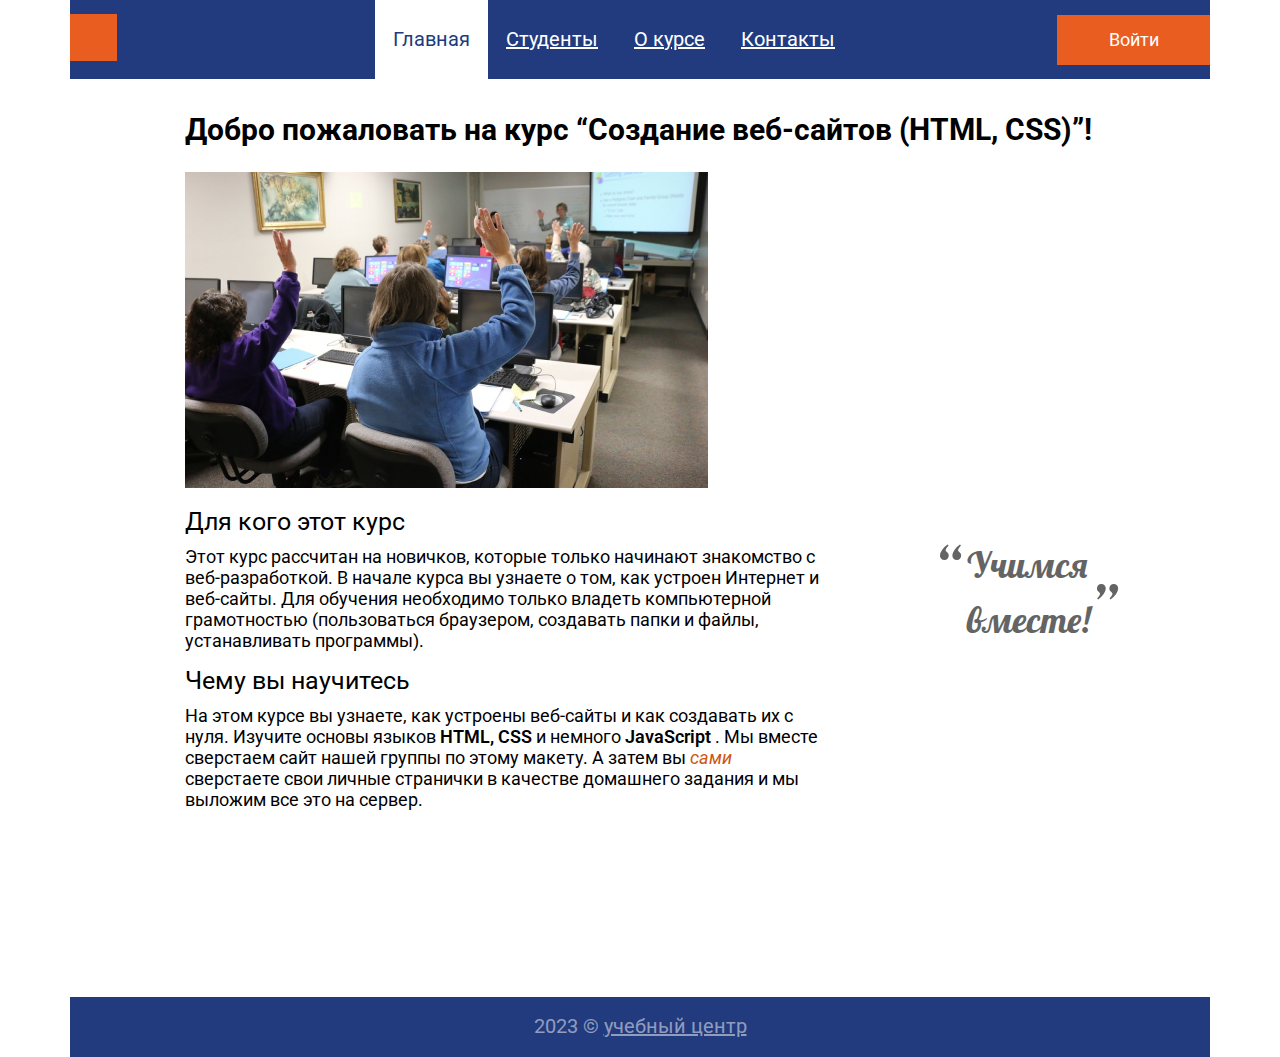
<file: index.html>
<!DOCTYPE html>
<html lang="ru">
<head>
    <link rel="preconnect" href="https://fonts.googleapis.com">
    <link rel="preconnect" href="https://fonts.gstatic.com" crossorigin>
    <link href="https://fonts.googleapis.com/css2?family=Roboto:wght@400;700&display=swap" rel="stylesheet">
    <link rel="preconnect" href="https://fonts.googleapis.com">
    <link rel="preconnect" href="https://fonts.gstatic.com" crossorigin>
    <link href="https://fonts.googleapis.com/css2?family=Lobster&family=Roboto&display=swap" rel="stylesheet">
    <link rel="shortcut icon" href="./img/photo.png" type="image/png">
    <meta charset="UTF-8">
    <meta http-equiv="X-UA-Compatible" content="IE=edge">
    <meta name="viewport" content="width=device-width, initial-scale=1.0">
    <title>Главная</title>
    <link rel="stylesheet" href="./css/style.css">
</head>
<body class="body_size">
    <div class="all">
        <header class="header">
            <a class="logo" href="./index.html">
                <img src="./img/logo.svg" alt="Логотип университета Иннополис">
            </a>
            <nav>
                <ul class="menu">
                    <li class="menu_list">
                        <a class="menu_link menu_link_active" href="./index.html">Главная</a>
                    </li>
                    <li class="menu_list">
                        <a class="menu_link" href="./html/students.html">Студенты</a>
                    </li>
                    <li class="menu_list">
                        <a class="menu_link" href="./html/about.html">О курсе</a>
                    </li>
                    <li class="menu_list">
                        <a class="menu_link" href="./html/contacts.html">Контакты</a>
                    </li>
                </ul>
            </nav>
            <a class="button" href="#">Войти</a>
            <div class="popup_container">
                <div class="popup">
                    <img src="./img/close.svg" alt="Закрытие" class="popup_close">
                    <h4 class="login_subtitle">Войти на сайт</h4>
                    <form action="#">
                        <input type="text" name="username" id="username" placeholder="Логин"
                            class="login_input login_input_username" required>
                        <input type="text" name="password" id="password" placeholder="Пароль"
                            class="login_input login_input_password" required>
                        <button type="submit" class="button_login">Войти</button>
                    </form>
                </div>
            </div>
        </header>
        <main class="content">
            <h1 class="title">Добро пожаловать на курс “Создание веб-сайтов (HTML, CSS)”!</h1>
            <img class="contentphoto" src="./img/contentphoto.jpg" alt="Главное фото">
            <div class="content_info">
                <div class="content_section">
                    <div class="content_article">
                        <h3 class="subtitle">Для кого этот курс</h3>
                        <p class="about_text">Этот курс рассчитан на новичков, которые только начинают знакомство с
                            веб-разработкой. В начале курса вы узнаете о том, как устроен Интернет и веб-сайты.
                            Для обучения необходимо только владеть компьютерной грамотностью (пользоваться браузером,
                            создавать папки и файлы, устанавливать программы).</p>
                    </div>
                    <div class="content_article">
                        <h3 class="subtitle">Чему вы научитесь</h3>
                        <p class="about_text">На этом курсе вы узнаете, как устроены веб-сайты и как создавать их с
                            нуля.
                            Изучите основы языков <span class="font_bold">HTML, CSS</span> и немного <span
                                class="font_bold">JavaScript </span>. Мы вместе сверстаем сайт нашей группы по этому
                            макету.
                            А затем вы <span class="text_color_cursive">сами</span> сверстаете свои личные странички в
                            качестве домашнего задания и мы выложим все это на сервер.</p>
                    </div>
                </div>
                <p class="heading">
                    <span class="quotation-marks quotation-marks_left">“</span>Учимся вместе!<span
                        class="quotation-marks quotation-marks-right">”</span>
                </p>
            </div>
        </main>
    </div>
    <footer class="footer">
        <p>2023 &COPY;
            <a class="footer_text" href="#">учебный центр</a>
        </p>
    </footer>
    <script src="./script.js"></script>
</body>
</html>
</file>
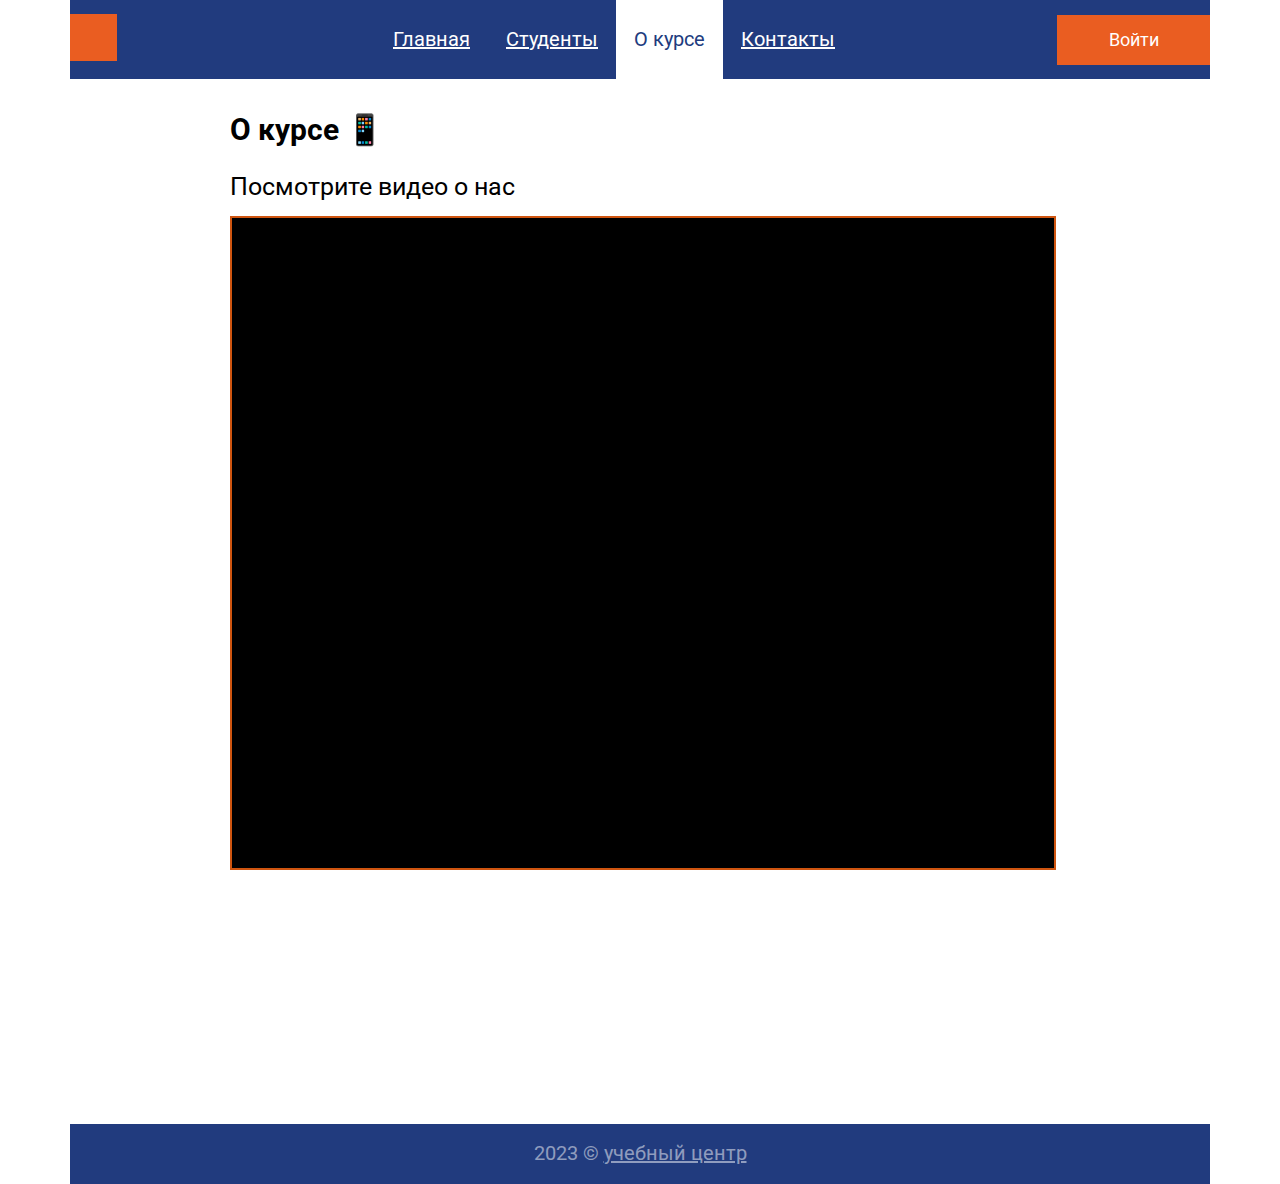
<file: html/about.html>
<!DOCTYPE html>
<html lang="ru">
<head>
    <link rel="preconnect" href="https://fonts.googleapis.com">
    <link rel="preconnect" href="https://fonts.gstatic.com" crossorigin>
    <link href="https://fonts.googleapis.com/css2?family=Roboto:wght@400;700&display=swap" rel="stylesheet">
    <link rel="preconnect" href="https://fonts.googleapis.com">
    <link rel="preconnect" href="https://fonts.gstatic.com" crossorigin>
    <link href="https://fonts.googleapis.com/css2?family=Lobster&family=Roboto&display=swap" rel="stylesheet">
    <link rel="shortcut icon" href="../img/photo.png" type="image/png">
    <meta charset="UTF-8">
    <meta http-equiv="X-UA-Compatible" content="IE=edge">
    <meta name="viewport" content="width=device-width, initial-scale=1.0">
    <title>О курсе</title>
    <link rel="stylesheet" href="../css/about.css">
</head>
<body class="body_size">
    <div class="all">
        <header class="header">
            <a class="logo" href="../index.html">
                <img src="../img/logo.svg" alt="Логотип университета Иннополис">
            </a>
            <nav>
                <ul class="menu">
                    <li class="menu_list">
                        <a class="menu_link" href="../index.html">Главная</a>
                    </li>
                    <li class="menu_list">
                        <a class="menu_link" href="../html/students.html">Студенты</a>
                    </li>
                    <li class="menu_list">
                        <a class="menu_link menu_link_active" href="../html/about.html">О курсе</a>
                    </li>
                    <li class="menu_list">
                        <a class="menu_link" href="../html/contacts.html">Контакты</a>
                    </li>
                </ul>
            </nav>
            <a class="button" href="#">Войти</a>
        </header>
        <main class="content_about">
            <h2 class="subtitle_about">О курсе 📱️</h2>
            <p class="text_about">Посмотрите видео о нас</p>
            <div class="video">
                <iframe class="video_iframe" src="https://www.youtube.com/embed/0v7pdd4za6s"></iframe>
            </div>
        </main>
    </div>
    <footer class="footer">
        <p>2023 &COPY; 
            <a class="footer_text" href="#">учебный центр</a>
        </p>
    </footer>
</body>
</html>
</file>
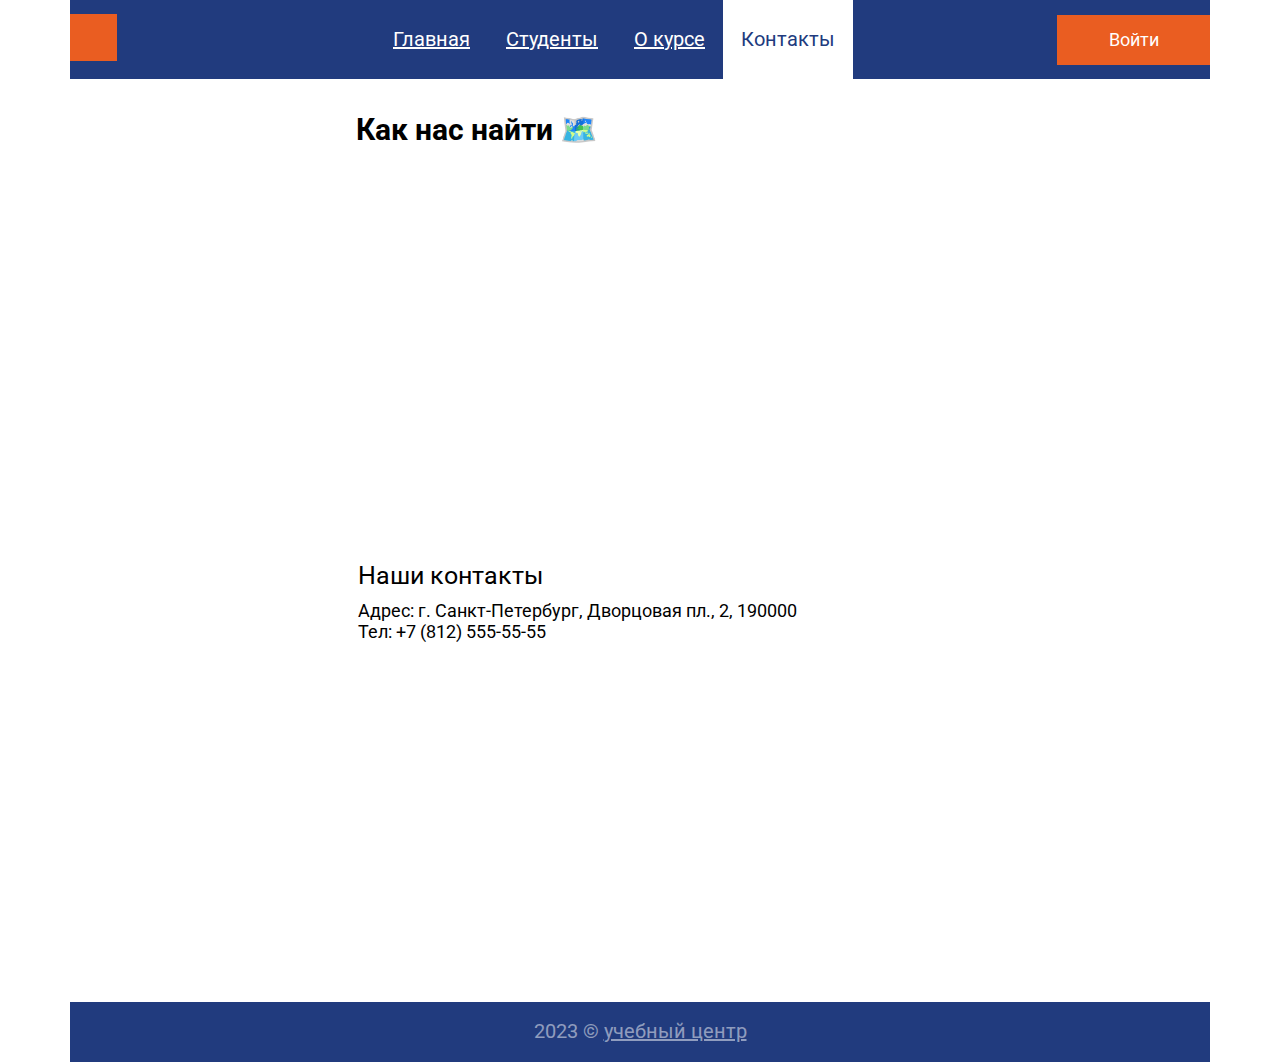
<file: html/contacts.html>
<!DOCTYPE html>
<html lang="ru">
<head>
    <link rel="preconnect" href="https://fonts.googleapis.com">
    <link rel="preconnect" href="https://fonts.gstatic.com" crossorigin>
    <link href="https://fonts.googleapis.com/css2?family=Roboto:wght@400;700&display=swap" rel="stylesheet">
    <link rel="preconnect" href="https://fonts.googleapis.com">
    <link rel="preconnect" href="https://fonts.gstatic.com" crossorigin>
    <link href="https://fonts.googleapis.com/css2?family=Lobster&family=Roboto&display=swap" rel="stylesheet">
    <link rel="shortcut icon" href="../img/photo.png" type="image/png">
    <meta charset="UTF-8">
    <meta http-equiv="X-UA-Compatible" content="IE=edge">
    <meta name="viewport" content="width=device-width, initial-scale=1.0">
    <title>Контакты</title>
    <link rel="stylesheet" href="../css/contacts.css">
</head>
<body class="body_size">
    <div class="all">
        <header class="header">
            <a class="logo" href="../index.html">
                <img src="../img/logo.svg" alt="Логотип университета Иннополис">
            </a>
            <nav>
                <ul class="menu">
                    <li class="menu_list">
                        <a class="menu_link" href="../index.html">Главная</a>
                    </li>
                    <li class="menu_list">
                        <a class="menu_link" href="../html/students.html">Студенты</a>
                    </li>
                    <li class="menu_list">
                        <a class="menu_link" href="../html/about.html">О курсе</a>
                    </li>
                    <li class="menu_list">
                        <a class="menu_link menu_link_active" href=".//html/contacts.html">Контакты</a>
                    </li>
                </ul>
            </nav>
            <a class="button" href="#">Войти</a>
        </header>
        <main class="content_contacts">
            <h2 class="subtitle_contacts">Как нас найти 🗺️️</h2>
            <iframe src="https://www.google.com/maps/embed?pb=!1m18!1m12!1m3!1d1998.4777103862834!2d30.312340016054627!3d59.94080836888567!2m3!1f0!2f0!3f0!3m2!1i1024!2i768!4f13.1!3m3!1m2!1s0x46963110ebe9ea5b%3A0x86b0025c5a84a071!2z0JTQstC-0YDRhtC-0LLQsNGPINC_0LsuLCAyLCDQodCw0L3QutGCLdCf0LXRgtC10YDQsdGD0YDQsywgMTkwMDAw!5e0!3m2!1sru!2sru!4v1677178909086!5m2!1sru!2sru" width="1268" height="370" style="border:0;" allowfullscreen="" loading="lazy" referrerpolicy="no-referrer-when-downgrade"></iframe>
            <h3 class="subtitle_address">Наши контакты</h3>
            <p class="text_address">Адрес: г. Санкт-Петербург, Дворцовая пл., 2, 190000 <br>
                Тел: +7 (812) 555-55-55</p>
        </main>
    </div>
    <footer class="footer">
        <p>2023 &COPY; 
            <a class="footer_text" href="#">учебный центр</a>
        </p>
    </footer>
</body>
</html>
</file>
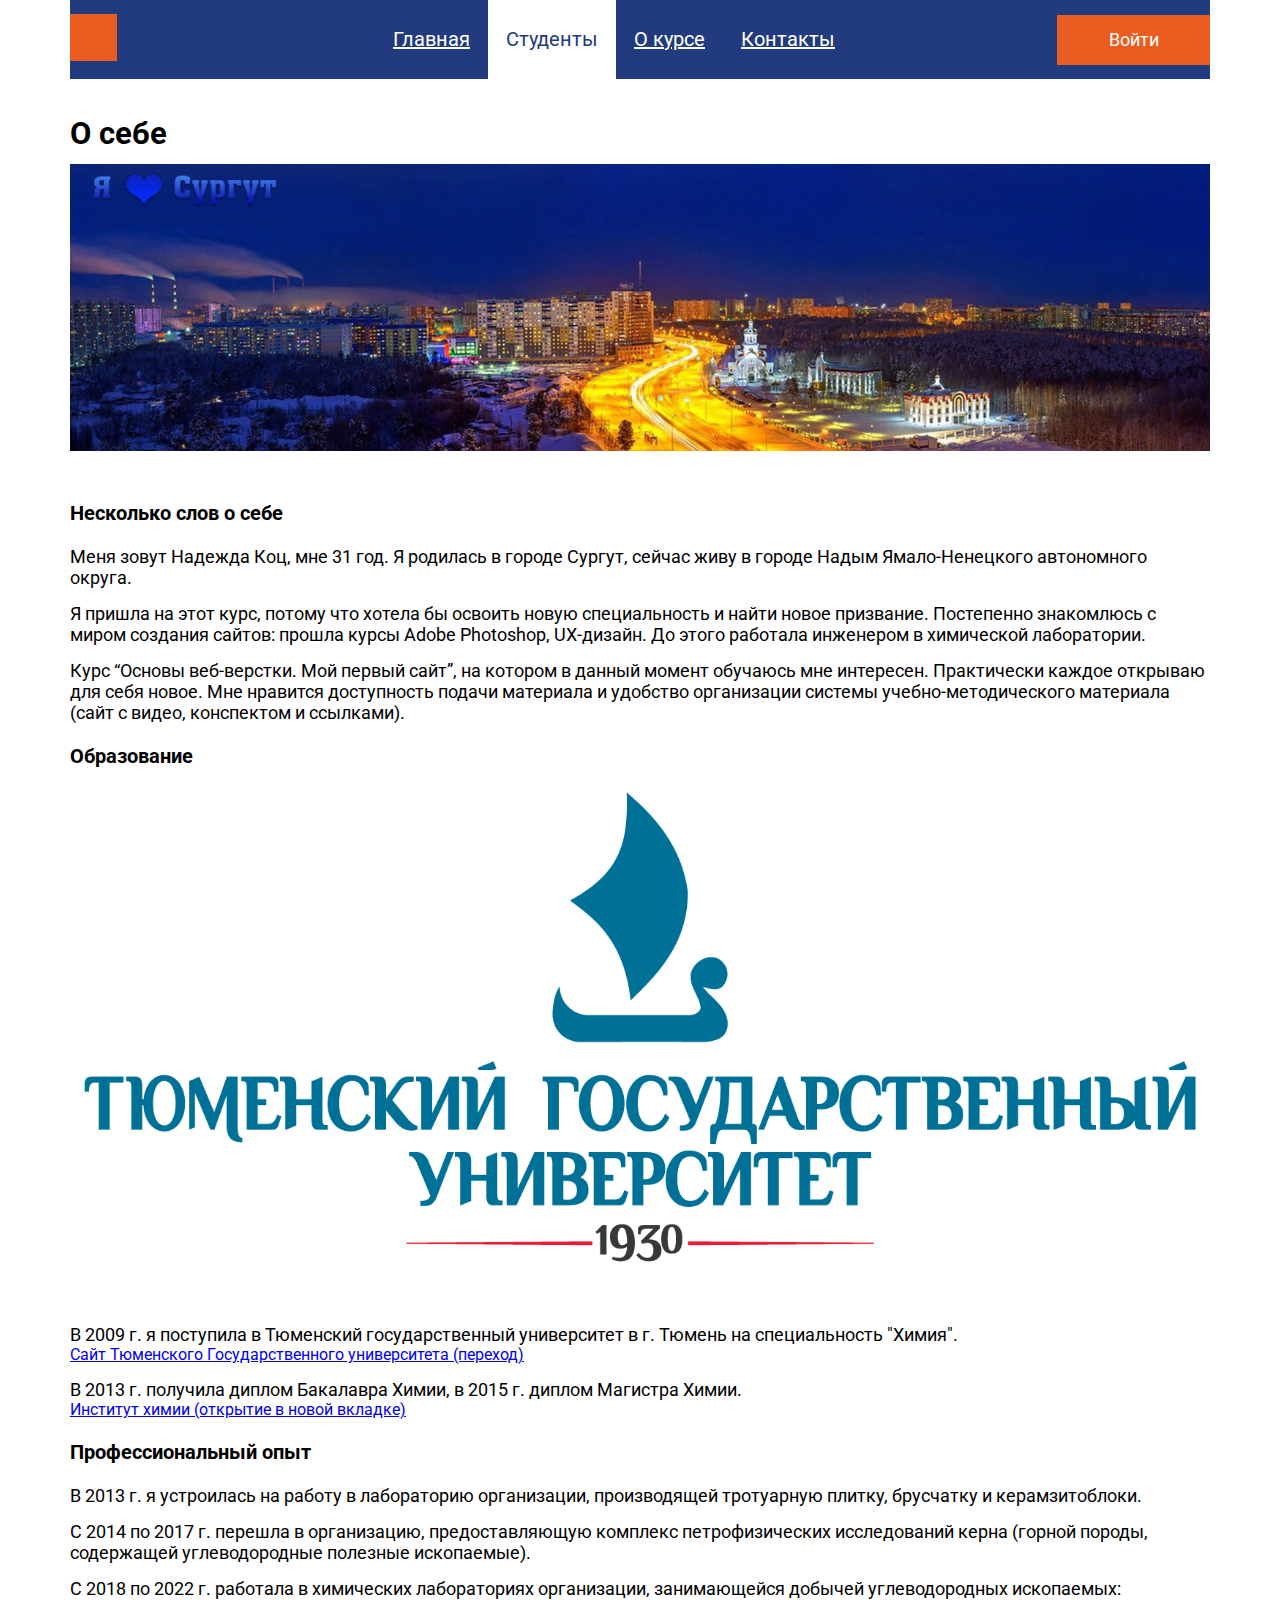
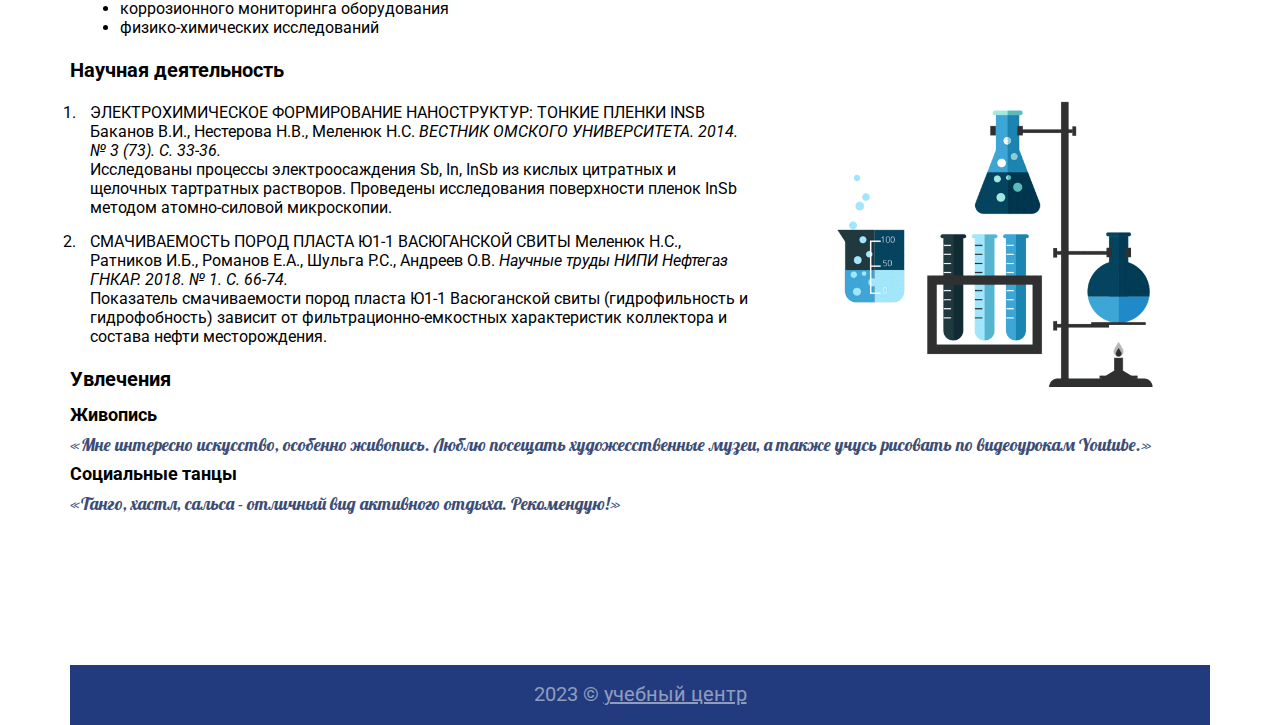
<file: html/me.html>
<!DOCTYPE html>
<html lang="ru">
<head>
    <link rel="preconnect" href="https://fonts.googleapis.com">
    <link rel="preconnect" href="https://fonts.gstatic.com" crossorigin>
    <link href="https://fonts.googleapis.com/css2?family=Roboto:wght@400;700&display=swap" rel="stylesheet">
    <link rel="preconnect" href="https://fonts.googleapis.com">
    <link rel="preconnect" href="https://fonts.gstatic.com" crossorigin>
    <link href="https://fonts.googleapis.com/css2?family=Lobster&family=Roboto&display=swap" rel="stylesheet">
    <link rel="shortcut icon" href="../img/photo.png" type="image/png">
    <meta charset="UTF-8">
    <meta http-equiv="X-UA-Compatible" content="IE=edge">
    <meta name="viewport" content="width=device-width, initial-scale=1.0">
    <title>Студенты</title>
    <link rel="stylesheet" href="../css/me.css">
</head>
<body class="body_size">
    <div class="all">
        <header class="header">
            <a class="logo" href="../index.html">
                <img src="../img/logo.svg" alt="Логотип университета Иннополис">
            </a>
            <nav>
                <ul class="menu">
                    <li class="menu_list">
                        <a class="menu_link" href="../index.html">Главная</a>
                    </li>
                    <li class="menu_list">
                        <a class="menu_link menu_link_active" href="../html/students.html">Студенты</a>
                    </li>
                    <li class="menu_list">
                        <a class="menu_link" href="../html/about.html">О курсе</a>
                    </li>
                    <li class="menu_list">
                        <a class="menu_link" href="../html/contacts.html">Контакты</a>
                    </li>
                </ul>
            </nav>
            <a class="button" href="#">Войти</a>
        </header>
        <main class="content_me">
            <h2 class="subtitle_me">О себе</h2>
            <img class="image image_city" src="../img/Surgut.jpg" alt="Фото города Сургут">
            <div class="article_me">
                <h3 class="subtitle_text">Несколько слов о себе</h3>
                <p class="text_me">Меня зовут Надежда Коц, мне 31 год. Я родилась в городе Сургут, сейчас живу в городе Надым Ямало-Ненецкого автономного округа.</p>
                <p class="text_me">Я пришла на этот курс, потому что хотела бы освоить новую специальность и найти новое призвание. Постепенно знакомлюсь с миром создания сайтов: прошла курсы Adobe Photoshop, UX-дизайн. До этого работала инженером в химической лаборатории.</p>
                <p class="text_me">Курс “Основы веб-верстки. Мой первый сайт”, на котором в данный момент обучаюсь мне интересен. Практически каждое открываю для себя новое. Мне нравится доступность подачи материала и удобство организации системы учебно-методического материала (сайт с видео, конспектом и ссылками).</p>
            </div>
            <div class="article_me">
                <h3 class="subtitle_text">Образование</h3>
                <img class="image" src="../img/University.png" alt="Эмблема Тюменский государственный университет">
                <p class="text_me">В 2009 г. я поступила в Тюменский государственный университет в г. Тюмень на специальность "Химия".</p>
                <a href="https://www.utmn.ru/">Сайт Тюменского Государственного университета (переход)</a>
                <p class="text_me">В 2013 г. получила диплом Бакалавра Химии, в 2015 г. диплом Магистра Химии.</p>
                <a target="_blank" href="https://www.utmn.ru/ifh/">Институт химии (открытие в новой вкладке)</a>
            </div>
            <div class="article_me">
                <h3 class="subtitle_text">Профессиональный опыт</h3>
                <p class="text_me">В 2013 г.  я устроилась на работу в лабораторию организации, производящей тротуарную плитку, брусчатку и керамзитоблоки.</p>
                <p class="text_me">C 2014 по 2017 г. перешла в организацию, предоставляющую комплекс петрофизических исследований керна (горной породы, содержащей углеводородные полезные ископаемые).</p>
                <p class="text_me">С 2018 по 2022 г. работала в химических лабораториях организации, занимающейся добычей углеводородных ископаемых:</p>
                <ul class="point_me">
                    <li>коррозионного мониторинга оборудования</li>
                    <li>физико-химических исследований</li>
                </ul>
            </div>
            <div class="article_science">
                <h3 class="subtitle_text">Научная деятельность</h3>
                <ol class="list">
                    <li class="list numbered_list">ЭЛЕКТРОХИМИЧЕСКОЕ ФОРМИРОВАНИЕ НАНОСТРУКТУР: ТОНКИЕ ПЛЕНКИ INSB
                        Баканов В.И., Нестерова Н.В., Меленюк Н.С.
                        <em>ВЕСТНИК ОМСКОГО УНИВЕРСИТЕТА. 2014. № 3 (73). С. 33-36.</em><blockquote>Исследованы процессы электроосаждения Sb, In, InSb из кислых цитратных и щелочных тартратных растворов. Проведены исследования поверхности пленок InSb методом атомно-силовой микроскопии.</blockquote></li>
                    <li class="list numbered_list">СМАЧИВАЕМОСТЬ ПОРОД ПЛАСТА Ю1-1 ВАСЮГАНСКОЙ СВИТЫ
                        Меленюк Н.С., Ратников И.Б., Романов Е.А., Шульга Р.С., Андреев О.В.
                        <em>Научные труды НИПИ Нефтегаз ГНКАР. 2018. № 1. С. 66-74.</em><blockquote>Показатель смачиваемости пород пласта Ю1-1 Васюганской свиты (гидрофильность и гидрофобность) зависит от фильтрационно-емкостных характеристик коллектора и состава нефти месторождения.</blockquote></li>
                </ol>
                <img class="gif" src="../img/Chemistry.gif" alt="Колбы">
            </div>
            <div class="article_hobby">
                <h3 class="subtitle_text">Увлечения</h3>
                <h4 class="subtitle_subheading">Живопись</h4>
                <q class="quote">Мне интересно искусство, особенно живопись. Люблю посещать художесственные музеи, а также учусь рисовать по видеоурокам Youtube.</q>
                <h4 class="subtitle_subheading">Социальные танцы</h4>
                <q class="quote">Танго, хастл, сальса - отличный вид активного отдыха. Рекомендую!</q>
            </div>
        </main>
    </div>
    <footer class="footer">
        <p>2023 &COPY; 
            <a class="footer_text" href="#">учебный центр</a>
        </p>
    </footer>
</body>
</html>
</file>
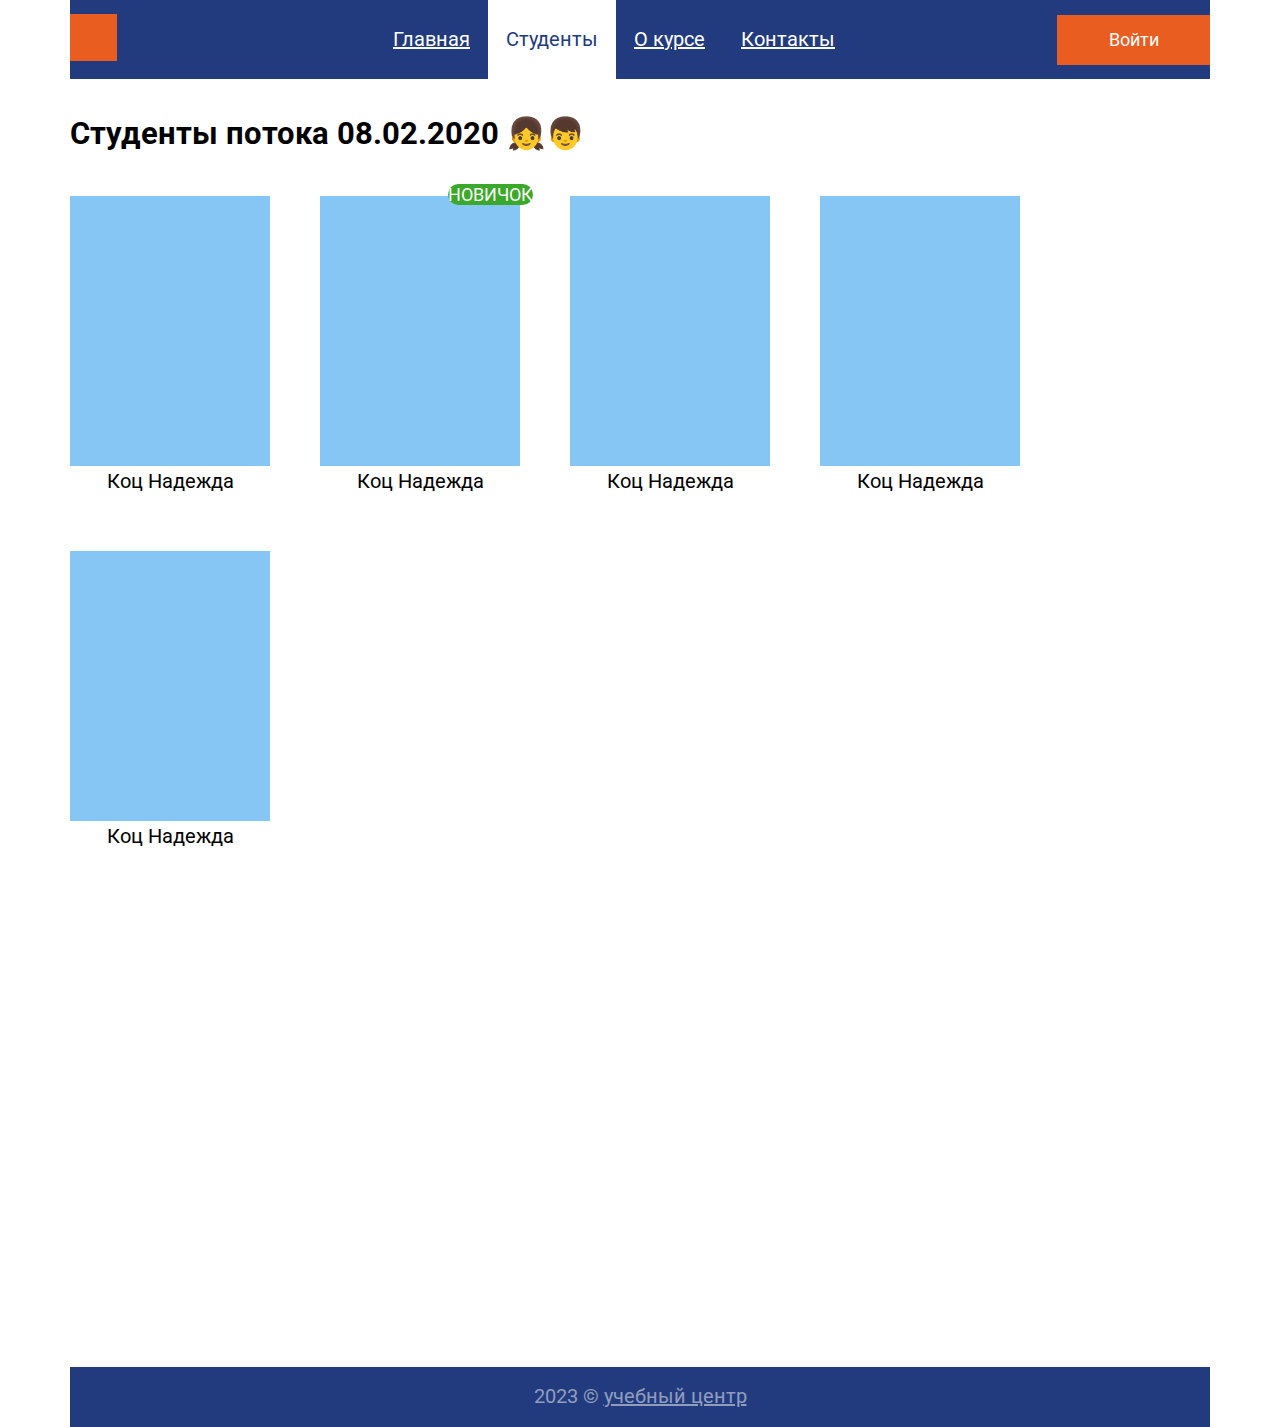
<file: html/students.html>
<!DOCTYPE html>
<html lang="ru">
<head>
    <link rel="preconnect" href="https://fonts.googleapis.com">
    <link rel="preconnect" href="https://fonts.gstatic.com" crossorigin>
    <link href="https://fonts.googleapis.com/css2?family=Roboto:wght@400;700&display=swap" rel="stylesheet">
    <link rel="preconnect" href="https://fonts.googleapis.com">
    <link rel="preconnect" href="https://fonts.gstatic.com" crossorigin>
    <link href="https://fonts.googleapis.com/css2?family=Lobster&family=Roboto&display=swap" rel="stylesheet">
    <link rel="shortcut icon" href="../img/photo.png" type="image/png">
    <meta charset="UTF-8">
    <meta http-equiv="X-UA-Compatible" content="IE=edge">
    <meta name="viewport" content="width=device-width, initial-scale=1.0">
    <title>Студенты</title>
    <link rel="stylesheet" href="../css/students.css">
</head>
<body class="body_size">
    <div class="all">
        <header class="header">
            <a class="logo" href="../index.html">
                <img src="../img/logo.svg" alt="Логотип университета Иннополис">
            </a>
            <nav>
                <ul class="menu">
                    <li class="menu_list">
                        <a class="menu_link" href="../index.html">Главная</a>
                    </li>
                    <li class="menu_list">
                        <a class="menu_link menu_link_active" href="../html/students.html">Студенты</a>
                    </li>
                    <li class="menu_list">
                        <a class="menu_link" href="../html/about.html">О курсе</a>
                    </li>
                    <li class="menu_list">
                        <a class="menu_link" href="../html/contacts.html">Контакты</a>
                    </li>
                </ul>
            </nav>
            <a class="button" href="#">Войти</a>
        </header>
        <main class="content_students">
            <h2 class="subtitle_students">Студенты потока 08.02.2020 👧👦</h2>
            <div class="students">
                <div class="student">
                    <img width="200" height="270" src="../img/student.jpg" alt="Фото студента 1">
                    <a class="student_name" href="../html/me.html">Коц Надежда</a>
                </div>
                <div class="student student_new">
                    <img width="200" height="270" src="../img/student.jpg" alt="Фото студента 2">
                    <a class="student_name" href="../html/me.html">Коц Надежда</a>
                </div>
                <div class="student">
                    <img width="200" height="270" src="../img/student.jpg" alt="Фото студента 3">
                    <a class="student_name" href="../html/me.html">Коц Надежда</a>
                </div>
                <div class="student">
                    <img width="200" height="270" src="../img/student.jpg" alt="Фото студента 4">
                    <a class="student_name" href="../html/me.html">Коц Надежда</a>
                </div>
                <div class="student">
                    <img width="200" height="270" src="../img/student.jpg" alt="Фото студента 5">
                    <a class="student_name" href="../html/me.html">Коц Надежда</a>
                </div>
            </div>
        </main>
    </div>
    <footer class="footer">
        <p>2023 &COPY; 
            <a class="footer_text" href="#">учебный центр</a>
        </p>
    </footer>
</body>
</html>
</file>
<file: css/style.css>
@import url('../css/header.css');
@import url('../css/footer.css');
@import url('../css/layout.css');

.content {
    padding-left: calc(50% - 911px / 2);
    padding-right: calc(50% - 911px / 2);
    padding-bottom: 187px;
}

.title {
    flex-wrap: wrap;
    font-style: normal;
    font-weight: 700;
    font-size: 30px;
    line-height: 35px;
    align-items: center;
    color: #000000;
    padding-top: 33px;
    padding-bottom: 25px;
}

.contentphoto {
    width: 523px;
}

.font_bold {
    font-weight: 600;
}

.text_color_cursive {
    color: #CF5510;
    font-style: italic;
}

.content_info {
    display: flex;
    justify-content: space-between;
}

.content_section {
    width: 634px;
}

.subtitle {
    font-style: normal;
    font-weight: 400;
    font-size: 25px;
    line-height: 29px;
    color: #000000;
    padding-top: 15px;
    padding-bottom: 10px;
}

.about_text {
    font-style: normal;
    font-weight: 400;
    font-size: 18px;
    line-height: 21px;
    color: #000000;
}

  @keyframes text-focus-in {
    0% {
      -webkit-filter: blur(12px);
              filter: blur(12px);
      opacity: 0;
    }
    100% {
      -webkit-filter: blur(0px);
              filter: blur(0px);
      opacity: 1;
    }
  }  

.heading {
    position: relative;
    width: 129px;
    font-family: 'Lobster', cursive;
    font-style: normal;
    font-weight: 400;
    font-size: 36px;
    line-height: 45px;
    color: #646464;
    padding-top: 50px;
    animation: text-focus-in 1s cubic-bezier(0.550, 0.085, 0.680, 0.530) both;
}

.quotation-marks {
    font-size: 64px;
}

.quotation-marks_left {
  position: absolute;
  left: -33px;
  top: 55px;
}

.quotation-marks_right {
  position: absolute;
  left: 102px;
}

@media screen and (max-width: 1024px) {
    /* Cтили для планшета */
    .content {
        padding-left: calc(50% - 736px / 2);
        padding-right: calc(50% - 736px / 2);
    }

    .content_section {
        width: 70%;
    }

    .content_info {
        align-items: center;
    }
}

@media screen and (max-width: 767px) {
    /* Cтили для мобильного телефона */
    .content {
        padding-left: 16px;
        padding-right: 16px;
    }

    .content_info {
        flex-wrap: wrap;
        justify-content: center;
        gap: 32px;
        text-align: center;
    }

    .content_section {
        width: 90%;
    }
}
</file>
<file: css/about.css>
@import url('../css/header.css');
@import url('../css/footer.css');
@import url('../css/layout.css');

.content_about {
    padding-left: calc(50% - 820px / 2);
    padding-right: calc(50% - 820px / 2);
    padding-bottom: 253.67px;
}

.subtitle_about {
    font-style: normal;
    font-weight: 700;
    font-size: 30px;
    line-height: 35px;
    color: #000000;
    padding-top: 33px;
    padding-bottom: 25px;
}

.text_about {
    font-style: normal;
    font-weight: 400;
    font-size: 25px;
    line-height: 29px;
    color: #000000;
    padding-bottom: 15px;
}

.video {
    width: 822px;
    height: 650px;
    background-color: #000000;
    border: 2px solid #CF5510;
}

.video_iframe {
    width: 820px;
    height: 549px;
    margin-top: 50px;
    margin-bottom: 50px;
    border: 0px;
}

@media screen and (max-width: 1024px) {
    /* Cтили для планшета */
    .content_about {
        padding-left: 64px;
        padding-right: 32px;
    }

    .video {
        max-width: 100%;
        max-height: 600px;
        background-color: #000000;
    }

    .video_iframe {
        max-width: 100%;
        max-height: 549px;
        margin-top: 25px;
        margin-bottom: 25px;
    }
}

@media screen and (max-width: 767px) {
    /* Cтили для мобильного телефона */
    .content_about {
        padding-left: 16px;
        padding-right: 16px;
    }

    .video {
        max-width: 100%;
        max-height: 233px;
        background-color: #000000;
    }

    .video_iframe {
        max-width: 100%;
        max-height: 193px;
        margin-top: 20px;
        margin-bottom: 20px;
    }
}
</file>
<file: css/contacts.css>
@import url('../css/header.css');
@import url('../css/footer.css');
@import url('../css/layout.css');

.content_contacts {
    padding-left: calc(50% - 1268px / 2);
    padding-right: calc(50% - 1268px / 2);
    padding-bottom: 360px;
}

.subtitle_contacts {
    font-style: normal;
    font-weight: 700;
    font-size: 30px;
    line-height: 35px;
    color: #000000;
    padding-top: 33px;
    padding-bottom: 25px;
    padding-left: 286px;
}

.subtitle_address {
    font-style: normal;
    font-weight: 400;
    font-size: 25px;
    line-height: 29px;
    color: #000000;
    padding-left: 288px;
    padding-top: 15px;
    padding-bottom: 10px;
}

.text_address {
    font-style: normal;
    font-weight: 400;
    font-size: 18px;
    line-height: 21px;
    color: #000000;
    padding-left: 288px;
}

@media screen and (max-width: 1024px) {
    /* Cтили для планшета */
    .content_cotacts {
        padding-left: 32px;
        padding-right: 32px;
    }
    
    .subtitle_contacts {
        padding-left: 32px;
    }
    
    .subtitle_address {
        padding-left: 32px;
    }

    .text_address {
        padding-left: 32px;
    }

    iframe {
        max-width: 100%;
        max-height: 370px;
    }
}

@media screen and (max-width: 767px) {
    /* Cтили для мобильного телефона */
    .content_cotacts {
        padding-left: 16px;
        padding-right: 16px;
    }

    iframe {
        max-width: 100%;
        max-height: 370px;
    }
}
</file>
<file: css/me.css>
@import url('../css/header.css');
@import url('../css/footer.css');
@import url('../css/layout.css');

.content_me {
    padding-left: calc(50% - 1202px / 2);
    padding-right: calc(50% - 1202px / 2);
    padding-bottom: 150px;
}

.subtitle_me {
    font-style: normal;
    font-weight: 700;
    font-size: 31px;
    line-height: 36px;
    color: #000000;
    padding-top: 37px;
    padding-bottom: 12px;
}

.subtitle_text {
    font-style: normal;
    font-weight: 700;
    font-size: 20px;
    line-height: 36px;
    color: #000000;
    padding-top: 15px;
}

.text_me {
    font-style: normal;
    font-weight: 400;
    font-size: 18px;
    line-height: 21px;
    color: #000000;
    padding-top: 15px;
}

.subtitle_subheading {
    font-style: normal;
    font-weight: 700;
    font-size: 18px;
    line-height: 36px;
    color: #000000;
}

.image {
    align-items: center;
    padding-bottom: 25px;
}

  @keyframes scale-in-hor-center {
    0% {
      -webkit-transform: scaleX(0);
              transform: scaleX(0);
      opacity: 1;
    }
    100% {
      -webkit-transform: scaleX(1);
              transform: scaleX(1);
      opacity: 1;
    }
  }
  
.image_city {
    animation: scale-in-hor-center 0.5s cubic-bezier(0.250, 0.460, 0.450, 0.940) both;
    transition: all 0.3S;
}

.article_science {
    position: relative;
    width: 60%;
}

.point_me {
    padding-left: 50px;
}

.list {
    padding-left: 10px;
}

.numbered_list {
    padding-top: 15px;
}

.gif {
    position: absolute;
    max-width: 350px;
    left: 750px;
    top: 0px;
}

.quote {
    flex-wrap: wrap;
    font-size: 18px;
    font-family: Lobster, cursive;
    color:#3c4d76;
}

@media screen and (max-width: 1024px) {
    /* Cтили для планшета */
    .content_me {
        padding-left: calc(50% - 736px / 2);
        padding-right: calc(50% - 736px / 2);
    }

    .gif {
        position: absolute;
        max-width: 250px;
        left: 450px;
        top: 60px;
    }
}

@media screen and (max-width: 767px) {
    /* Cтили для мобильного телефона */
    .content_me {
        padding-left: 16px;
        padding-right: 16px;
    }

    .subtitle_me {
        text-align: center;
    }
    
    .subtitle_text {
        text-align: center;
    }
    
    .subtitle_subheading {
        text-align: center;
    }
    
    .article_science {
        width: 90%;
    }

    .gif {
        position: relative;
        width: 200px;
        left: 50px;
        top: 0px;
    }
    .article_hobby {
        font-size: 16px;
    }

}
</file>
<file: css/students.css>
@import url('../css/header.css');
@import url('../css/footer.css');
@import url('../css/layout.css');

.content_students {
    padding-left: calc(50% - 1202px / 2);
    padding-right: calc(50% - 1202px / 2);
    padding-bottom: 519px;
}

.subtitle_students {
    font-style: normal;
    font-weight: 700;
    font-size: 31px;
    line-height: 36px;
    color: #000000;
    padding-top: 37px;
    padding-bottom: 12px;
}

.students {
    margin-top: 24px;
    display: flex;
    flex-wrap: wrap;
    gap: 50px;
}

.student {
    width: 200px;
    margin-top: 8px;
    position: relative;
}

.student_new::after {
    content: 'новичок';
    position: absolute;
    top: -12px;
    right: -13px;
    font-style: normal;
    font-weight: 400;
    font-size: 18px;
    line-height: 21px;
    color: #FFFFFF;
    background: #3AA828;
    border-radius: 20px;
    padding: 1px 2px 1px 1px 5px;
    text-transform: uppercase;
}

.student_name {
    font-style: normal;
    font-weight: 400;
    font-size: 20px;
    line-height: 23px;
    display: block;
    box-sizing: border-box;
    text-align: center;
    color: #000000;
    text-decoration: none;

}

@media screen and (max-width: 1024px) {
    /* Cтили для планшета */

    .content_students {
        padding-left: calc(50% - 736px / 2);
        padding-right: calc(50% - 736px / 2);
    }
}

@media screen and (max-width: 767px) {
    /* Cтили для мобильного телефона */
    .content_students {
        padding-left: 16px;
        padding-right: 16px;
    }

    .students {
        justify-content: center;
    }
}
</file>
